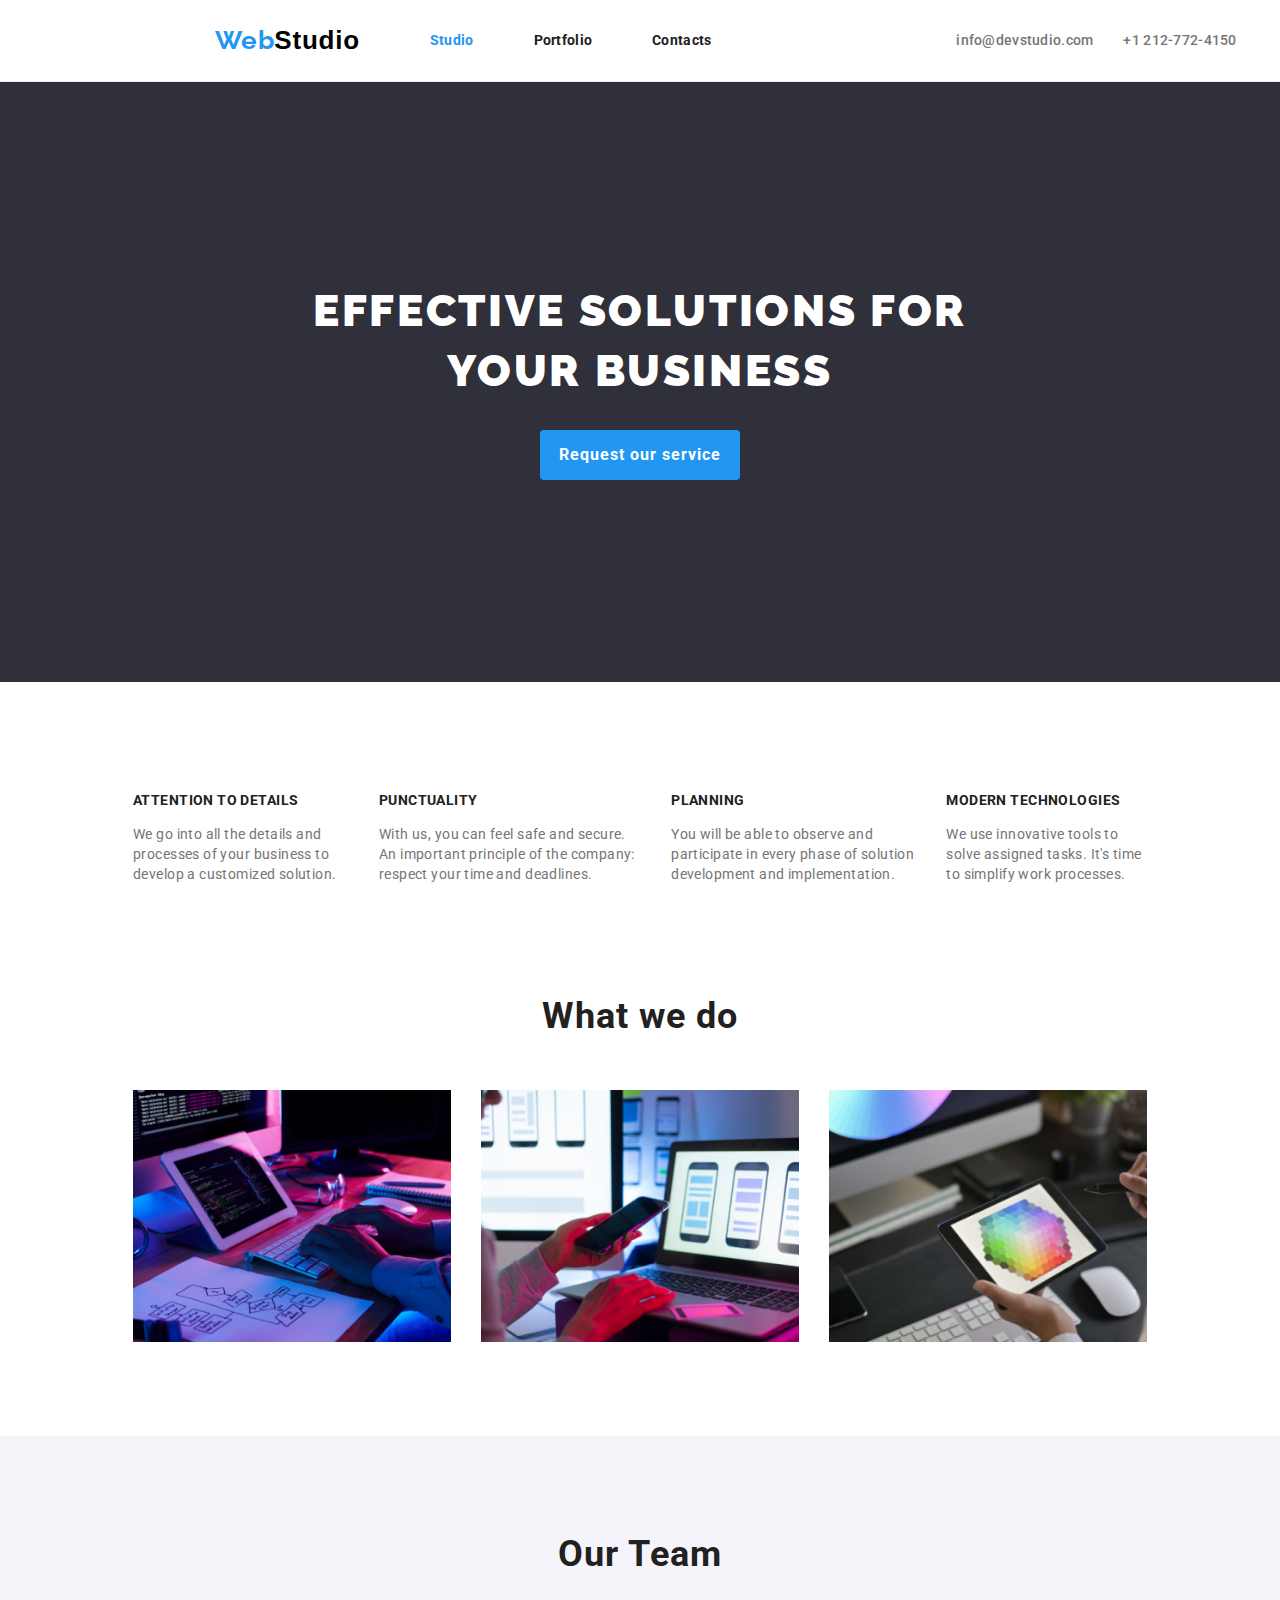
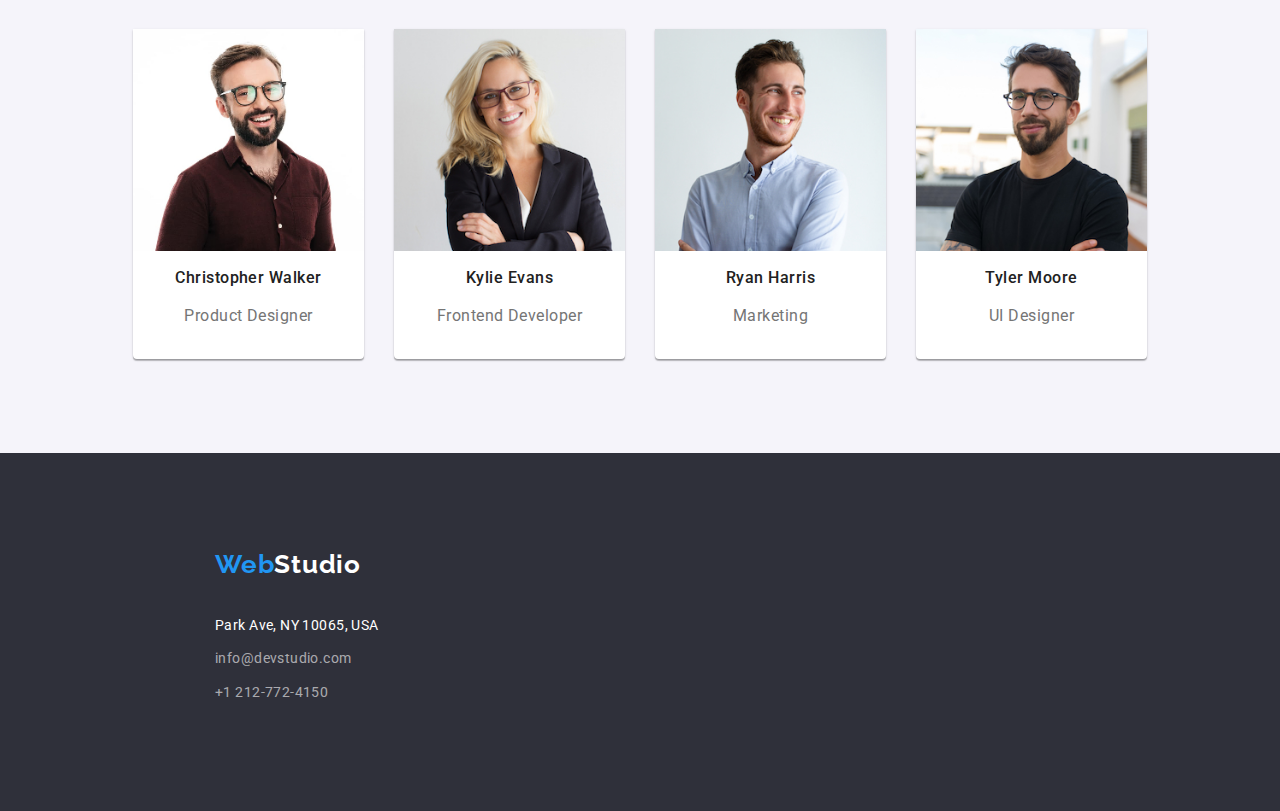
<file: index.html>
<!DOCTYPE html>
<html lang="en">
<head>
    <meta charset="UTF-8">
    <meta name="WebStudio" content="width=device-width, initial-scale=1.0">
    <title>WebStudio</title>
    <link
    rel="stylesheet"
    href="https://cdnjs.cloudflare.com/ajax/libs/modern-normalize/1.0.0/modern-normalize.min.css"/>
    <link rel="preconnect" href="https://fonts.googleapis.com">
    <link rel="preconnect" href="https://fonts.gstatic.com" crossorigin>
    <link href="https://fonts.googleapis.com/css2?family=Raleway:wght@700&family=Roboto:wght@400;500;700;900&display=swap" rel="stylesheet">
    <link rel="stylesheet" href="css/styles.css">
</head>
<body>
    <header>
        <div class="global-header">
                <div class="logo"><a href="index.html"><span class="first-word">Web</span><span class="second-word">Studio</span></a></div>
                <nav class="top-navigation">
                    <ul class="menu-nav">
                        <li><a href="index.html" class="nav-link current">Studio</a></li>
                        <li><a href="portfolio.html" class="nav-link">Portfolio</a></li>
                        <li><a href="contacts.html" class="nav-link">Contacts</a></li>
                    </ul>
                </nav>
                <div class="nav-contact">
                    <a href="emailto:info@devstudio.com">info@devstudio.com</a>
                    <a href="tel:+1212-772-4150">+1 212-772-4150</a>
                 </div>          
        </div>           
    </header>
    <main>
        <div class="title-section"><h1>EFFECTIVE SOLUTIONS FOR<br> YOUR BUSINESS</h1>
            <button class="button" type="button" >Request our service</button>
        </div>        
        <section class="strong-points">
            <ul class="strong-points-container">
                <li><h3>ATTENTION TO DETAILS</h3>
                    <p>We go into all the details and processes of your business to develop a customized solution.</p></li>
                <li><h3>PUNCTUALITY</h3>
                    <p>With us, you can feel safe and secure. An important principle of the company: respect your time and deadlines.</p></li>
                <li><h3>PLANNING</h3>
                    <p>You will be able to observe and participate in every phase of solution development and implementation.</p></li>
                <li><h3>MODERN TECHNOLOGIES</h3>
                    <p>We use innovative tools to solve assigned tasks. It's time to simplify work processes.</p></li>
            </ul>     
        </section>
        <section class="what-we-do">
            <h2>What we do</h2>
            <ul class="what-we-do-container">
                <li><img src="./images/computer.jpg" alt="keyboard tapying" width="370" height="290"></li>
                <li><img src="./images/laptop.jpg" alt="image with a laptop" width="370" height="290"></li>
                <li><img src="./images/tablet.jpg" alt="image with a tablet" width="370" height="290"></li>
            </ul>  
        </section>
        <section class="our-team">
            <h2>Our Team</h2>
                <ul class="team-comp">
                    <li class="card"><img src="./images/Christopher-Walker.jpg" alt="Christopher Walker" width="270" height="260">
                        <div class="card-footer"><h3>Christopher Walker</h3><span>Product Designer</span></div></li>
                    <li class="card"><img src="./images/Kylie-Evans.jpg" alt="Kylie Evans" width="270" height="260">
                        <div class="card-footer"><h3>Kylie Evans</h3><span>Frontend Developer</span></div></li>
                    <li class="card"><img src="./images/Ryan-Harris.jpg" alt="Ryan Harris" width="270" height="260">
                        <div class="card-footer"><h3>Ryan Harris</h3><span>Marketing</span></div></li>
                    <li class="card"><img src="./images/Tyler-Moore.jpg" alt="Tyler Moore" width="270" height="260">
                        <div class="card-footer"><h3>Tyler Moore</h3><span>UI Designer</span></div></li>
                </ul>
        </section>
    </main>
    <footer class="global-footer">
        <div class="footer">
            <a href="index.html"><span class="first-word">Web</span><span class="third-word">Studio</span></a>
            <address>
                <p class="phisical-address">Park Ave, NY 10065, USA</p>
                <p>info@devstudio.com</p>
                <p>+1 212-772-4150</p>
            </address>
        </div>

    </footer>
</body>
</html>
</file>
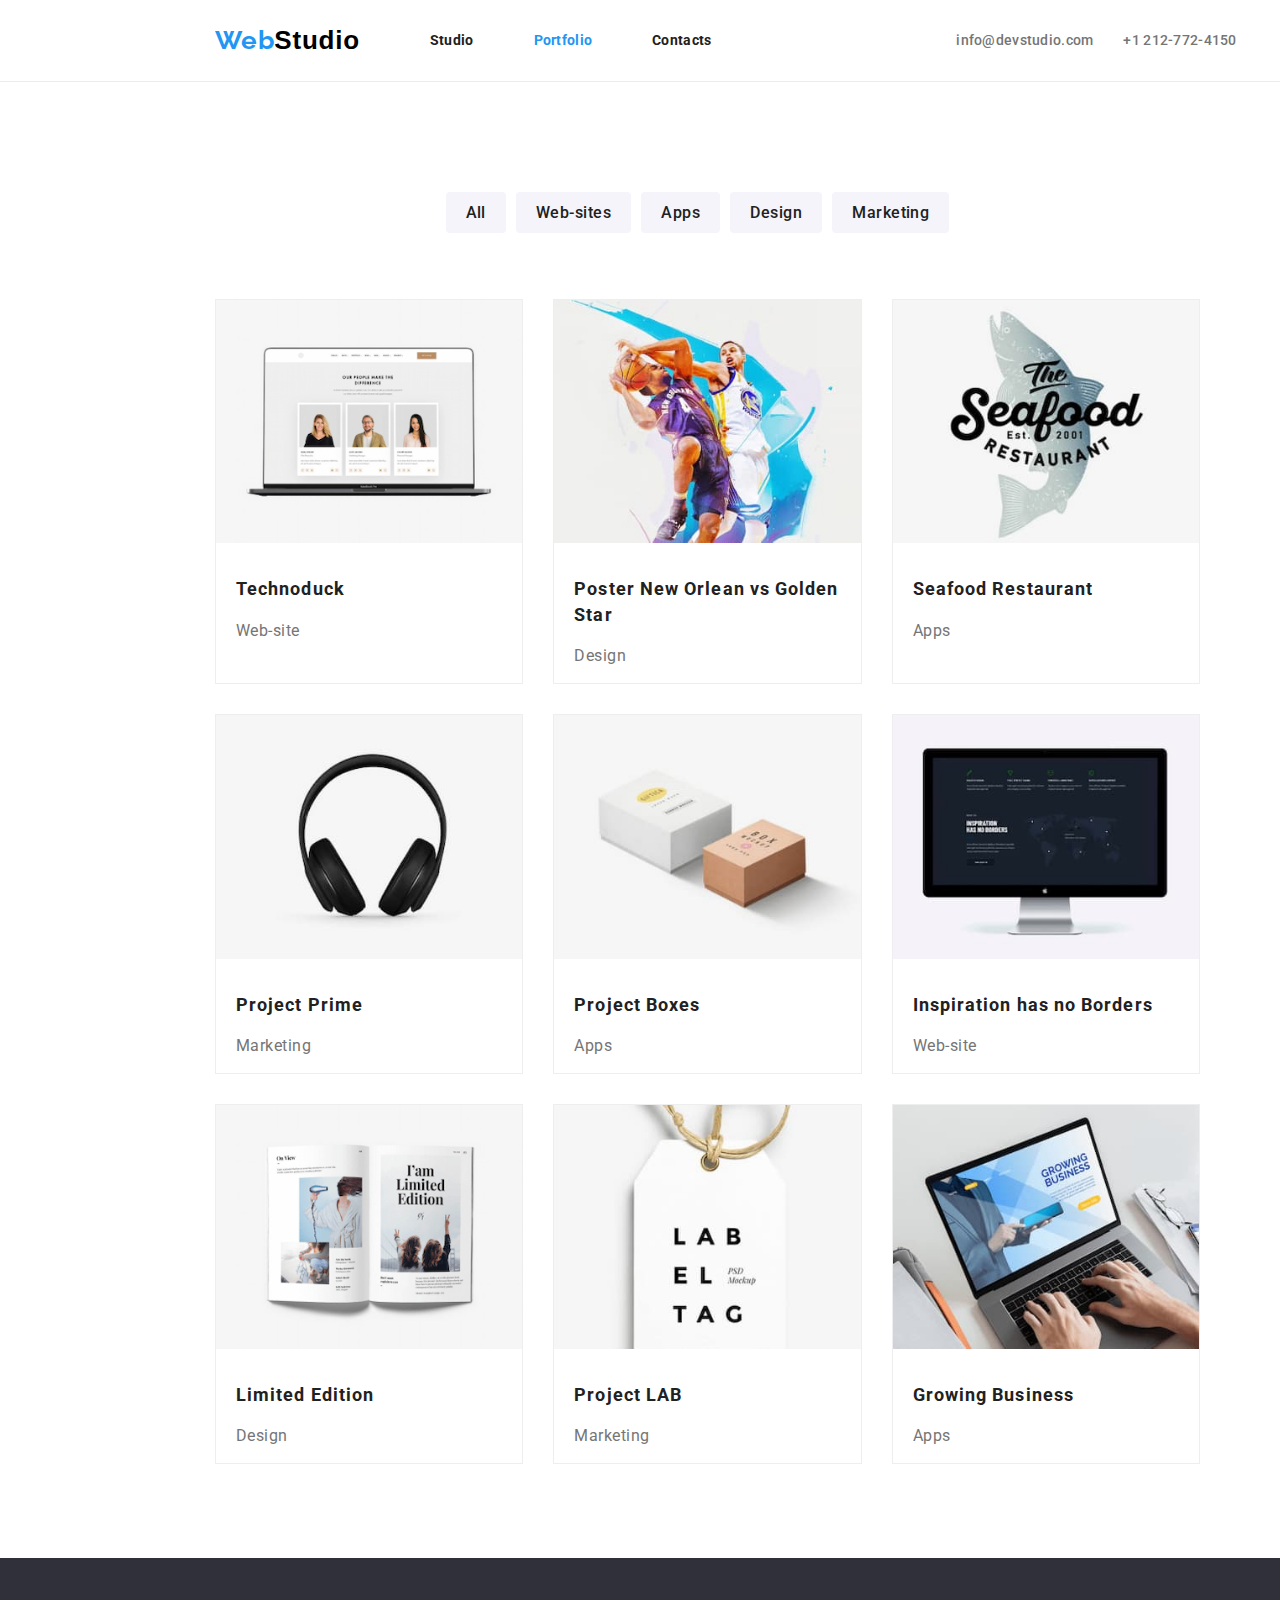
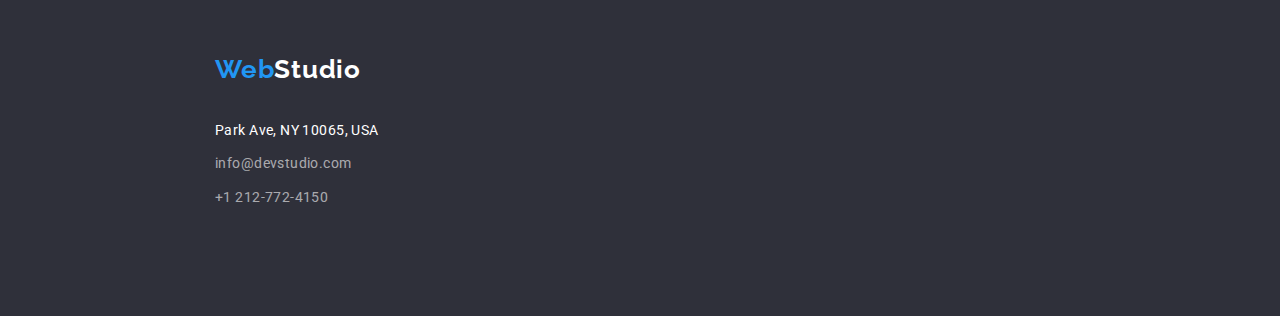
<file: portfolio.html>
<!DOCTYPE html>
<html lang="en">
<head>
    <meta charset="UTF-8">
    <meta name="portfolio" content="WebStudio for business, initial-scale=1.0">
    <title>Portfolio</title>
    <link
    rel="stylesheet"
    href="https://cdnjs.cloudflare.com/ajax/libs/modern-normalize/1.0.0/modern-normalize.min.css"/>
    <link rel="stylesheet" href="css/styles.css" />
    <link rel="preconnect" href="https://fonts.googleapis.com">
<link rel="preconnect" href="https://fonts.gstatic.com" crossorigin>
<link href="https://fonts.googleapis.com/css2?family=Raleway:wght@700&family=Roboto:wght@400;500;700;900&display=swap" rel="stylesheet">
</head>
<body>
    <header>
        <div class="global-header">
                <div class="logo"><a href="index.html"><span class="first-word">Web</span><span class="second-word">Studio</span></a></div>
                <nav class="top-navigation">
                    <ul class="menu-nav">
                        <li><a href="index.html" class="nav-link">Studio</a></li>
                        <li><a href="portfolio.html" class="nav-link current">Portfolio</a></li>
                        <li><a href="contacts.html" class="nav-link">Contacts</a></li>
                    </ul>
                </nav>
                <div class="nav-contact">
                    <a href="emailto:info@devstudio.com">info@devstudio.com</a>
                    <a href="tel:+1212-772-4150">+1 212-772-4150</a>
                 </div>          
        </div>           
    </header>
    <main>
        <div class="product-container">
            <div class="nav-product">
                <ul class="product-cards">
                    <li><button class="button" type="button">All</button></li>
                    <li><button class="button" type="button">Web-sites</button></li>
                    <li><button class="button" type="button">Apps</button></li>
                    <li><button class="button" type="button">Design</button></li>
                    <li><button class="button" type="button">Marketing</button></li>
                </ul>
            </div>
             <div class="card-container"><ul class="card-section">
                <li class="item"><img src="./images/Technoduck.jpg" alt="Technoduck" width=370 height="290"><div class="item-footer"><h3>Technoduck</h3><span>Web-site</span></div></li>
                <li class="item"><img src="./images/Poster-New-Orlean-vs-Golden-Star.jpg" alt="Poster New Orlean vs Golden Star" width=370 height="290"><div class="item-footer"><h3>Poster New Orlean vs Golden Star</h3><span>Design</span></div></li>
                <li class="item"><img src="./images/Seafood-Restaurant.jpg" alt="Seafood Restaurant" width=370 height="290"><div class="item-footer"><h3>Seafood Restaurant</h3><span>Apps</span></div></li>
                <li class="item"><img src="./images/Project-Prime.jpg" alt="Project Prime" width=370 height="290"><div class="item-footer"><h3>Project Prime</h3><span>Marketing</span></div></li>
                <li class="item"><img src="./images/Project-Boxes.jpg" alt="Project Boxes" width=370 height="290"><div class="item-footer"><h3>Project Boxes</h3><span>Apps</span></div></li>
                <li class="item"><img src="./images/Inspiration-has-no-Borders.jpg" alt="Inspiration has no Borders" width=370 height="290"><div class="item-footer"><h3>Inspiration has no Borders</h3><span>Web-site</span></div></li>
                <li class="item"><img src="./images/Limited-Edition.jpg" alt="Limited Edition" width=370 height="290"><div class="item-footer"><h3>Limited Edition</h3><span>Design</span></div></li>
                <li class="item"><img src="./images/Project-LAB.jpg" alt="Project LAB" width=370 height="290"><div class="item-footer"><h3>Project LAB</h3><span>Marketing</span></div></li>
                <li class="item"><img src="./images/Growing-Business.jpg" alt="Growing Business" width=370 height="290"><div class="item-footer"><h3>Growing Business</h3><span>Apps</span></div></li>
                 </ul></div>

        </div>
        
    </main>
    <footer class="global-footer">
        <div class="footer">
            <a href="index.html"><span class="first-word">Web</span><span class="third-word">Studio</span></a>
            <address>
                <p class="phisical-address">Park Ave, NY 10065, USA</p>
                <p>info@devstudio.com</p>
                <p>+1 212-772-4150</p>
            </address>
        </div>
    </footer>   
</body>
</html>
</file>
<file: css/styles.css>
:root{
    --text1-font-family: "Raleway", sans-serif; 
    --text2-font-family: "Roboto", sans-serif;
    --text3-font-family: "Oleo Script", sans-serif;
    --title-color:#212121;
    --subtitle-color: #212121;
    --text-hover-focus-color:#2196F3;
    --button-color:#212121;
    --button-hover-color:#FFFFFF;
    --button-background-color:#F5F4FA;
    --paragraph-color:#757575;
    --title-footer-background-color:#2F303A;
    --address-color:#FFFFFF99;
    --background-color-white:#FFFFFF;
    --title-button-hover-color:#188CE8;
    }
    
    /*general*/

    body {
        font-family:sans-serif;
        font-family: var(--text2-font-family);
        background-color:var(--background-color-white);
        font-style: normal;
    
        }
        * {
        box-sizing: border-box;}

        ul {list-style-type: none;}
        a {text-decoration: none;}
        button{font-family: inherit;}

        header {padding-block: 15px;}

        img {
            display: block;
            max-width: 100%;
            height: auto;
        }


    /*title section*/

    h1 {
        font-family: var(--text1-font-family);
        font-weight: 900;
        font-size: 44px;
        line-height: 60px;
        letter-spacing: 0.06em;
        color:var(--background-color-white);
        padding-top: 199px;
        margin-top: 0;
        }

    .title-section {text-align: center;
        height: 600px;
        top: 80px;
        background-color:var(--title-footer-background-color);
    }
    header {border-bottom: 1px solid #ECECEC;
    }

    .global-header {
    display: flex;
    flex-direction: row;
    align-items: center;
    width: 1200px;
    margin-left: 215px;
    margin-right: 215px;
}

    /*logo*/
    

    .first-word {
        font-family: var(--text1-font-family);
        color: #2196F3;
        font-size: 26px;
        font-weight: 700;
        line-height: 1.337em;
        letter-spacing: 0.03em;
        height: 31px;
        top:24px;
    }

    .second-word {
        font-family: var(--text3-font-family);
        color: #000000;
        font-size: 26px;
        font-weight: 400;
        font-weight: bold;
        line-height: 1.337em;
        letter-spacing: 0.03em;
        height: 31px;
        top: 24px;
    }
    
    .third-word {
        font-family:var(--text1-font-family);
        color: #FFFFFF;
        font-size: 26px;
        font-weight: 700;
        line-height: 1.337em;
        letter-spacing: 0.03em;
    }
    .logo :focus {color: var(--text-hover-focus-color);}
    .logo :hover {color: var(--text-hover-focus-color);}
    

   /*navigation bar*/
    .menu-nav {display: flex;
        justify-content:space-between
        }


   .nav-link {
        font-family: var(--text2-font-family);
        font-weight: 500;
        font-size: 14px;
        color:var(--subtitle-color);
        line-height: 1.328em;
        letter-spacing: 0.02em;
        font-weight: bold;
        padding-inline: 30px;
   }
    .current {color: var(--text-hover-focus-color);}
    
    a:hover { color:var(--text-hover-focus-color);}
    a:focus { color: var(--text-hover-focus-color);}

    .nav-contact {
        display: flex;
        align-content:flex-end;
        margin-left: 215px;
        gap: 30px;
        }
    .nav-contact a {
        font-family: var(--text2-font-family);
        font-size: 14px;
        font-weight: 500;
        color:var(--paragraph-color);
        line-height: 1.36em;
        letter-spacing: 0.02em;
    }
    .nav-contact :hover {color: var(--text-hover-focus-color);}
    .nav-contact :focus {color: var(--text-hover-focus-color);}

    /*strong-points*/

    .strong-points-container {
        display: flex;
        margin: auto;
        width: 1014px;
        padding-top: 94px;
        gap: 30px;
        padding-left: 0;
        margin-top: 0;
        margin-bottom: 0;
    }

    .strong-points h3 {
        font-family: var(--text2-font-family);
        font-weight: 700;
        font-size: 14px;
        letter-spacing: 0.03em;
        color: var(--subtitle-color);
        line-height: 1.429em;
    }

    .strong-points p {
        font-family: var(--text2-font-family);
        font-weight: 400;
        font-size: 14px;
        letter-spacing: 0.03em;
        color: var(--paragraph-color);
        line-height: 1.429em;
    }

    h2 {
        font-family: var(--text2-font-family);
        font-weight: 700;
        font-size: 36px;
        letter-spacing: 0.03em;
        color: var(--subtitle-color);
        line-height: 1.337em;
    }

        /* what-we-do*/
        .what-we-do {padding-top: 94px;
        padding-bottom: 94px;}
        .what-we-do h2 {text-align: center;
        margin: 0;
        padding-bottom: 50px;}
        .what-we-do-container {
        display: flex;
        justify-content: center;
        width: 1014px;
        margin:auto;
        margin-top: 0;
        gap: 30px;
        padding-left: 0;
    }
    
    /*our-team*/

    .our-team {background-color: var(--button-background-color);
    padding-top: 94px;
        
}
    .our-team h2 {display:flex; justify-content: center;
    margin: 0;}

    .team-comp {
        display: flex;
        justify-content:center;
        width: 1014px;
        margin: auto;
        gap: 30px;
        padding-top: 50px;
        padding-bottom: 94px;
        padding-left: 0;
        margin-top: 0;
        margin-bottom: 0;
    }

    .card { box-shadow: 0px 2px 1px 0px rgba(0,0,0,0.2),0px 1px 1px 0px rgba(0, 0, 0, 0.14), 0px 1px 3px 0px rgba(0, 0, 0, 0.12);
        background-color: var(--background-color-white);
        border-radius:0px 0px 4px 4px;
      }

      .card-footer {display: flex;
        flex-direction: column;
        text-align:center;
        height: 108px;
    }
    .our-team h3 {
        font-family: var(--text2-font-family);
        font-weight: 500;
        font-size: 16px;
        letter-spacing: 0.03em;
        color: var(--subtitle-color);
        line-height: 1.36em;
    }

    .our-team span {
        font-family: var(--text2-font-family);
        font-weight: 400;
        font-size: 16px;
        letter-spacing: 0.03em;
        color: var(--paragraph-color);
        line-height: 1.361em;
    }

    /*buttons*/

   .title-section .button {
        font-family: var(--text2-font-family);
        font-weight: 700;
        font-size: 16px;
        letter-spacing: 0.06em;
        line-height: 1.367em;
        border: none;
        border-radius: 4px;
        cursor: pointer;
        color: var(--background-color-white);
        background-color: var(--text-hover-focus-color);
        width: 200px;
        height: 50px;
    }

    .title-section .button:hover {background-color: var(--title-button-hover-color);
    color: #FFFFFF;}


    .nav-product button {
        font-family: var(--text2-font-family);
        cursor: pointer;
        font-weight: 500;
        font-size: 16px;
        letter-spacing: 0.03em;
        line-height: 1.332em;
        color:var(--button-color);
        background-color:var(--button-background-color);
        border: none;
        border-radius: 4px;
        padding-inline: 20px;
        padding-block: 10px;
    }

    .button:hover {
        color:var(--button-hover-color);
        background-color: var(--text-hover-focus-color);}
        
    .nav-product :focus {color: #FFFFFF;
        background-color: var(--text-hover-focus-color);}
   
        /*card section*/

    .product-container {
        width: 1200px;
        padding-top: 94px;
    }

    .nav-product {justify-content: center;
        padding-bottom: 50px;
        margin-left: 155px;
    }
    .product-cards {
        display: flex;
        flex-wrap: wrap;
        justify-content: center;
        gap: 10px;
    }
    
    .card-section {
        display: flex;
        flex-wrap: wrap;
        align-content: center;
        gap: 30px;
        padding: 0;
        padding-bottom: 94px;
        margin-left: 215px;

    }

    .item {flex-basis: calc((100% - 60px) / 3);
        border: 1px solid #EEE;
        background-color:var(--background-color-white);
      }
      
      .item-footer {
        display: flex;
        flex-direction: column;
        margin-inline: 20px;
        margin-block: 15px;
      }


    .card-section {
        background-color: var(--background-color-white);
        margin: 0;
        margin-left: 215px;
    }
    .card-section h3 {
        font-family:var(--text2-font-family);
        color:var(--subtitle-color);
        font-weight: 700;
        font-size: 18px;
        line-height: 1.419em;
        letter-spacing: 0.06em;
    }
    .card-section span {
        font-family: var(--text2-font-family);
        color:var(--paragraph-color);
        font-weight: 400;
        font-size: 16px;
        line-height: 1.434em;
        letter-spacing: 0.03em;
    }
    /*footer section*/

    .global-footer{
        background-color:var(--title-footer-background-color);
        font-family: var(--text2-font-family);
        font-weight: 400;
        padding-top: 94px;
        padding-bottom: 94px;
    }
    .footer {display:block;
        margin-left: 215px;
    }
    
    .global-footer a :hover,:focus {
        color:var(--text-hover-focus-color);
    }
    address {font-style: normal;}

    .global-footer .phisical-address {
        font-family:var(--text2-font-family);
        font-weight: 400;
        font-size: 14px;
        color: var(--background-color-white); 
        line-height: 1.399em;
        letter-spacing: 0.03em; 
        padding-top: 20px;
    }
    .global-footer p {
        font-family:var(--text2-font-family);
        font-weight: 400;
        font-size: 14px;
        color: var(--address-color);
        line-height: 1.41em;
        letter-spacing: 0.03em;
    }
</file>
